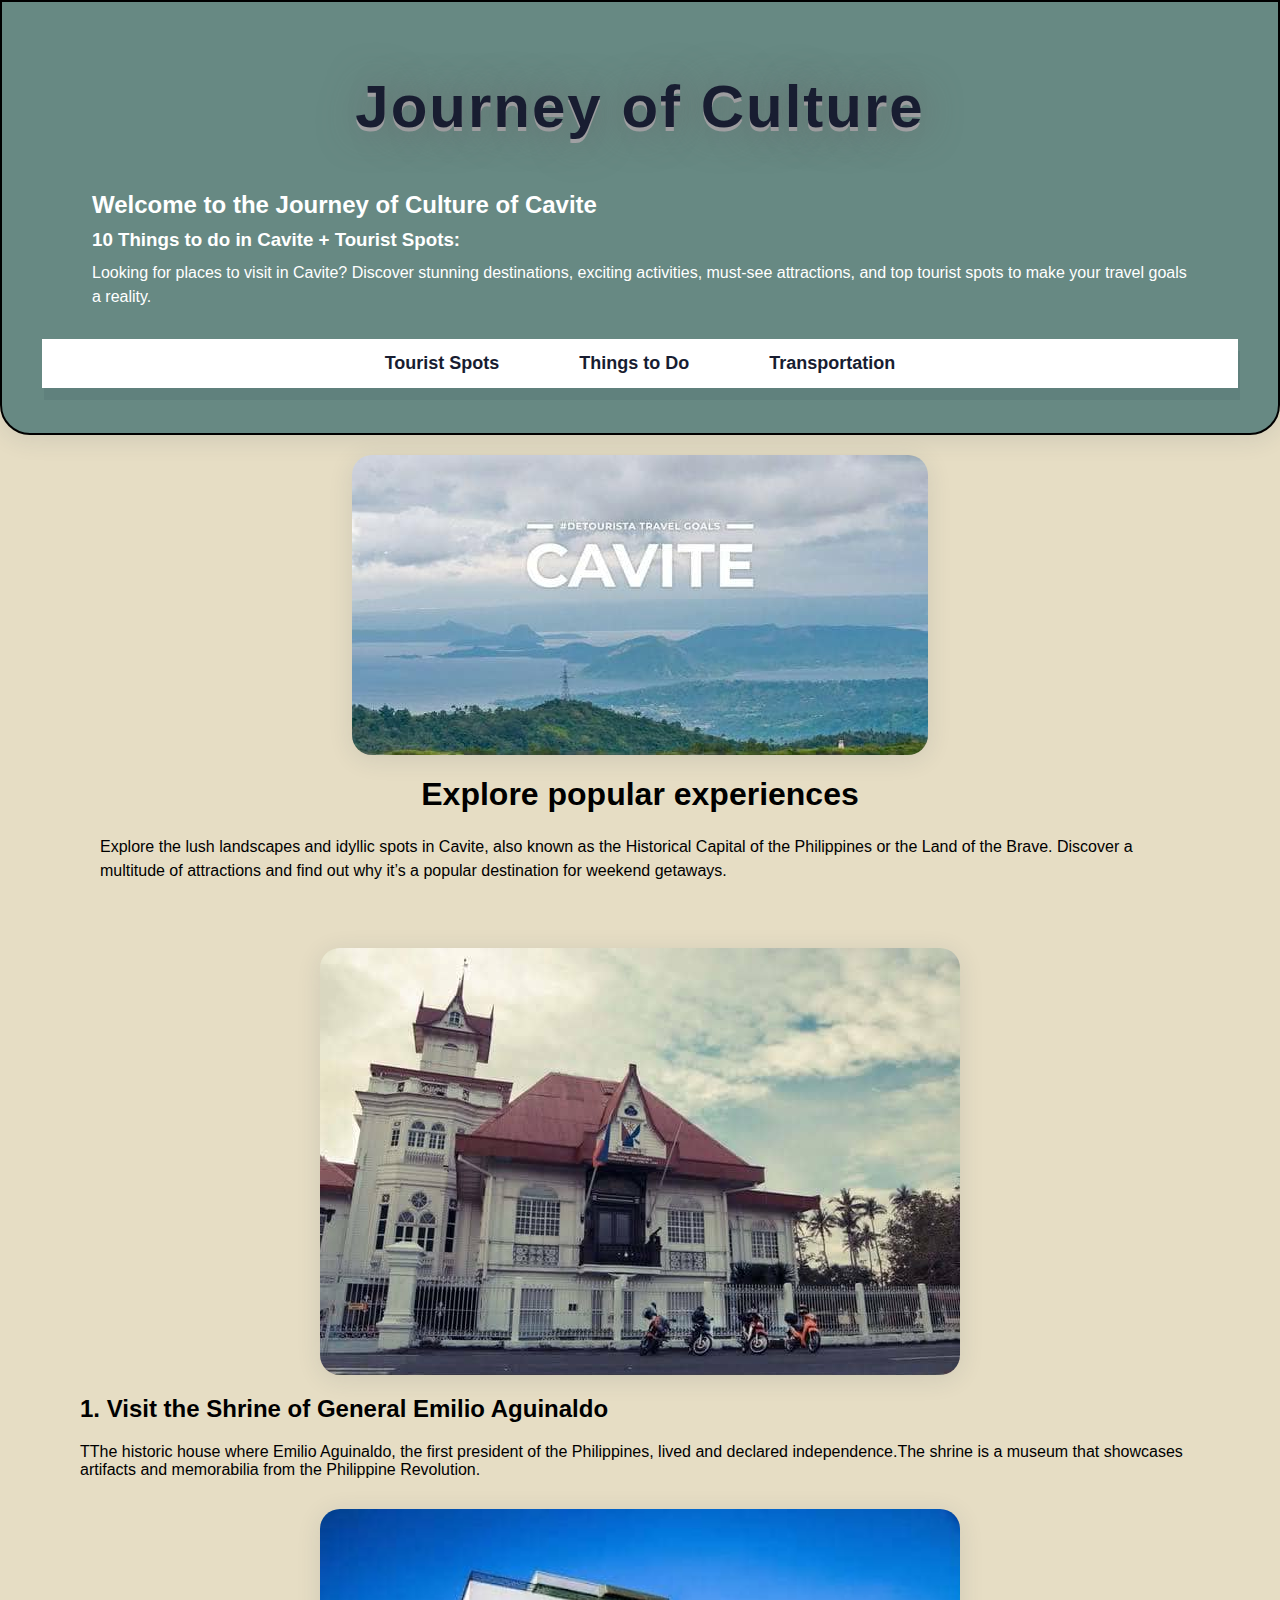
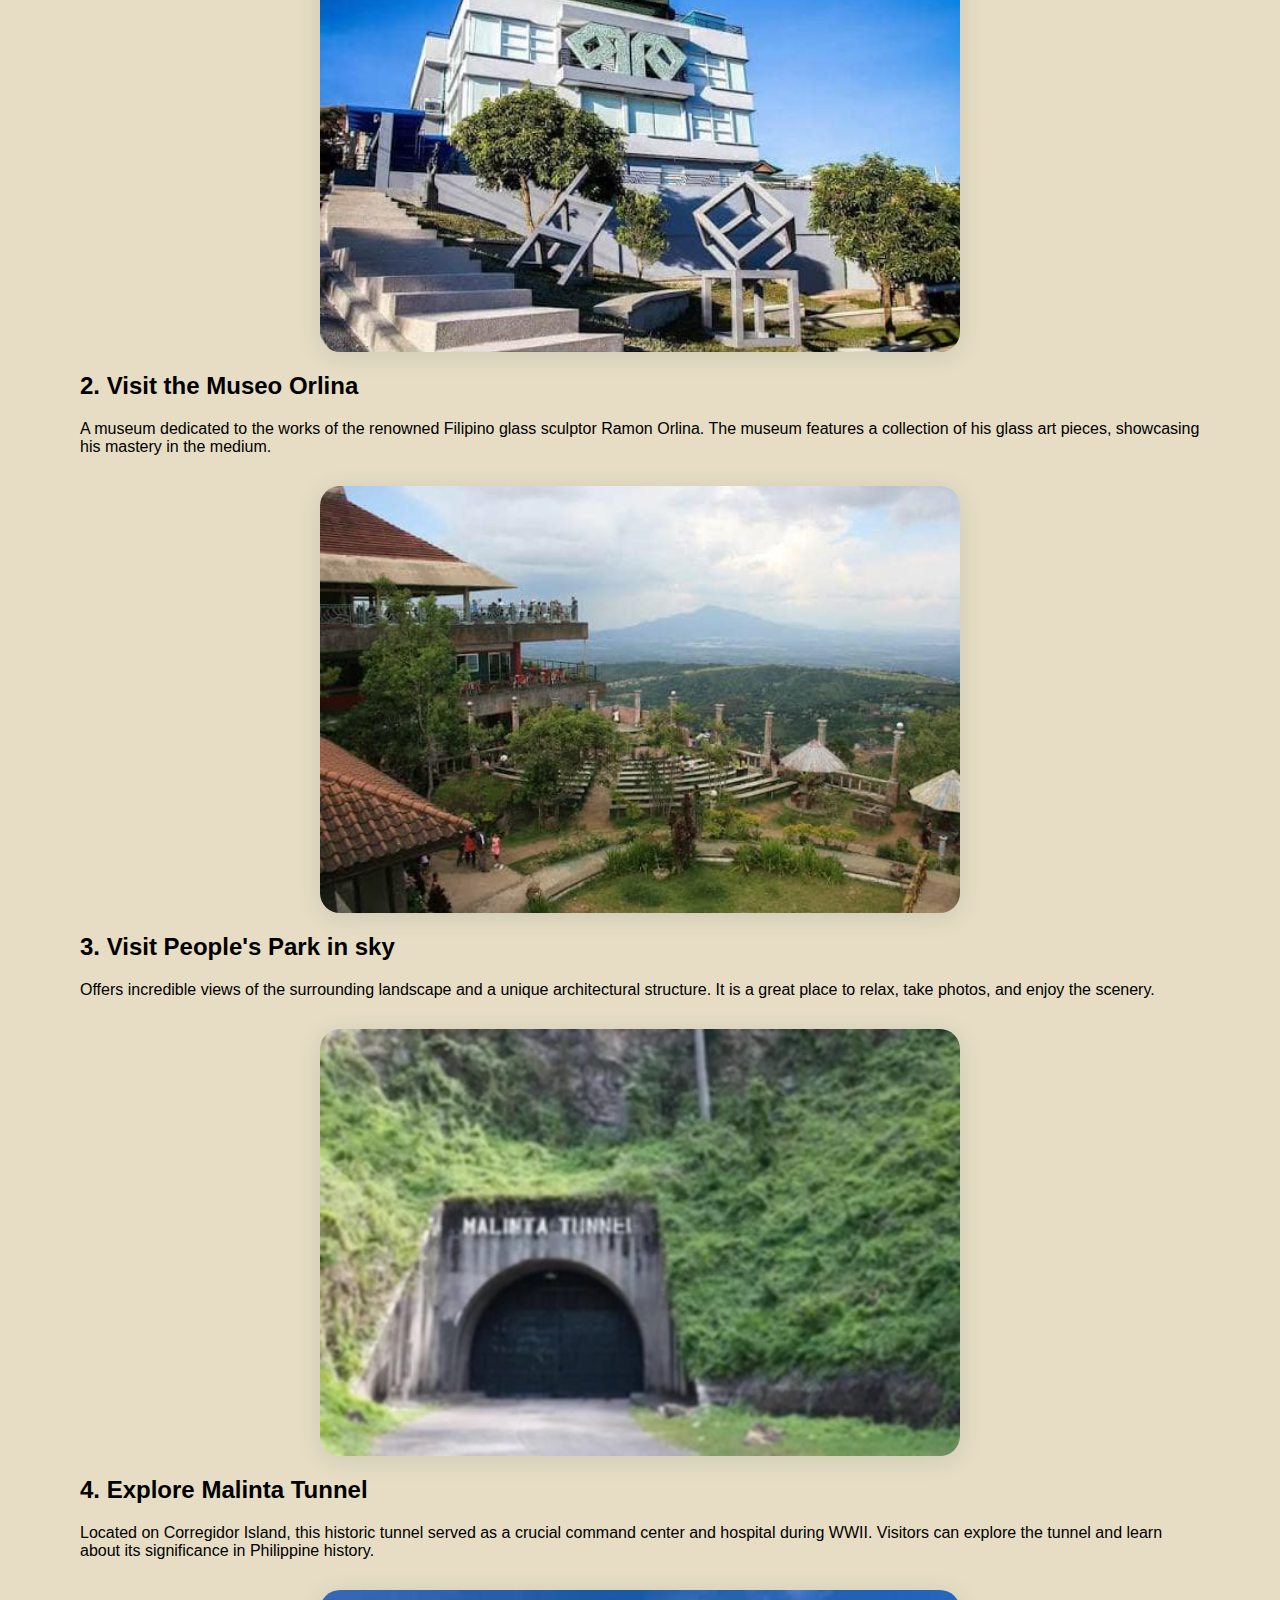
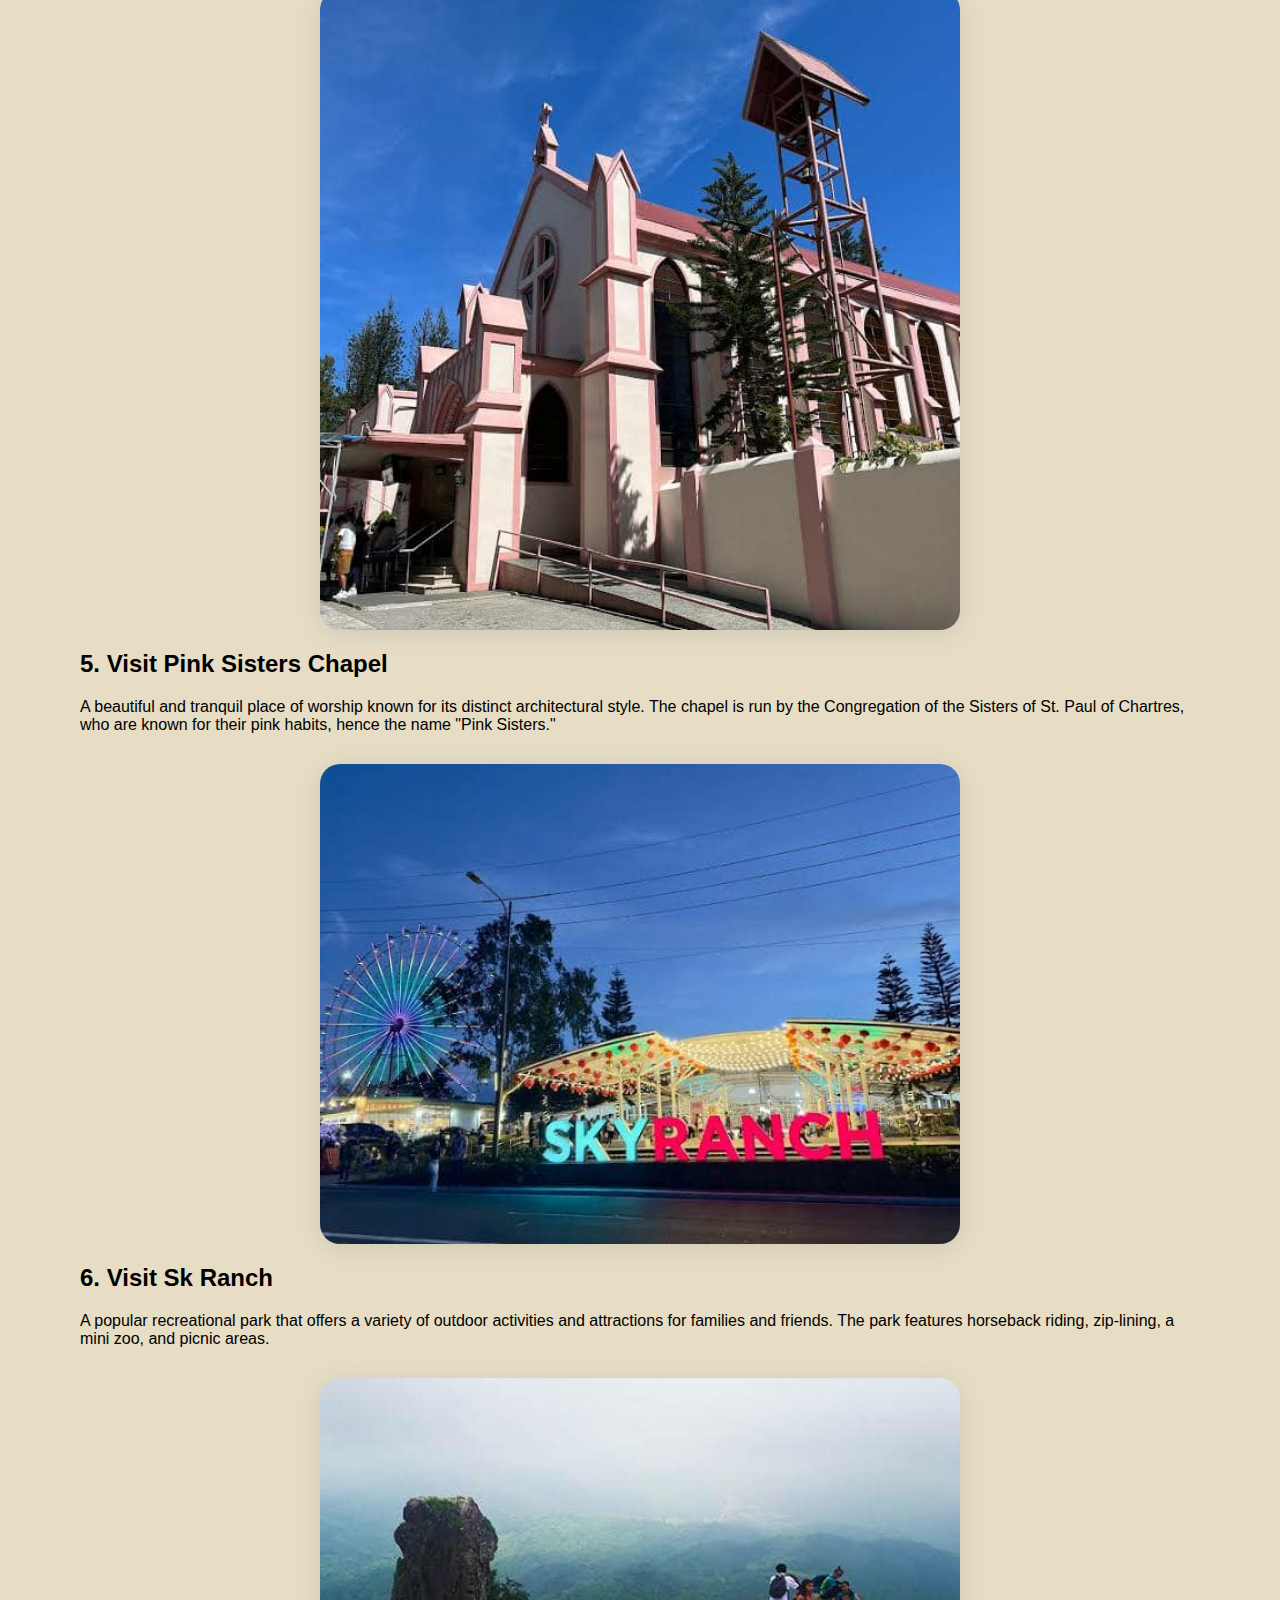
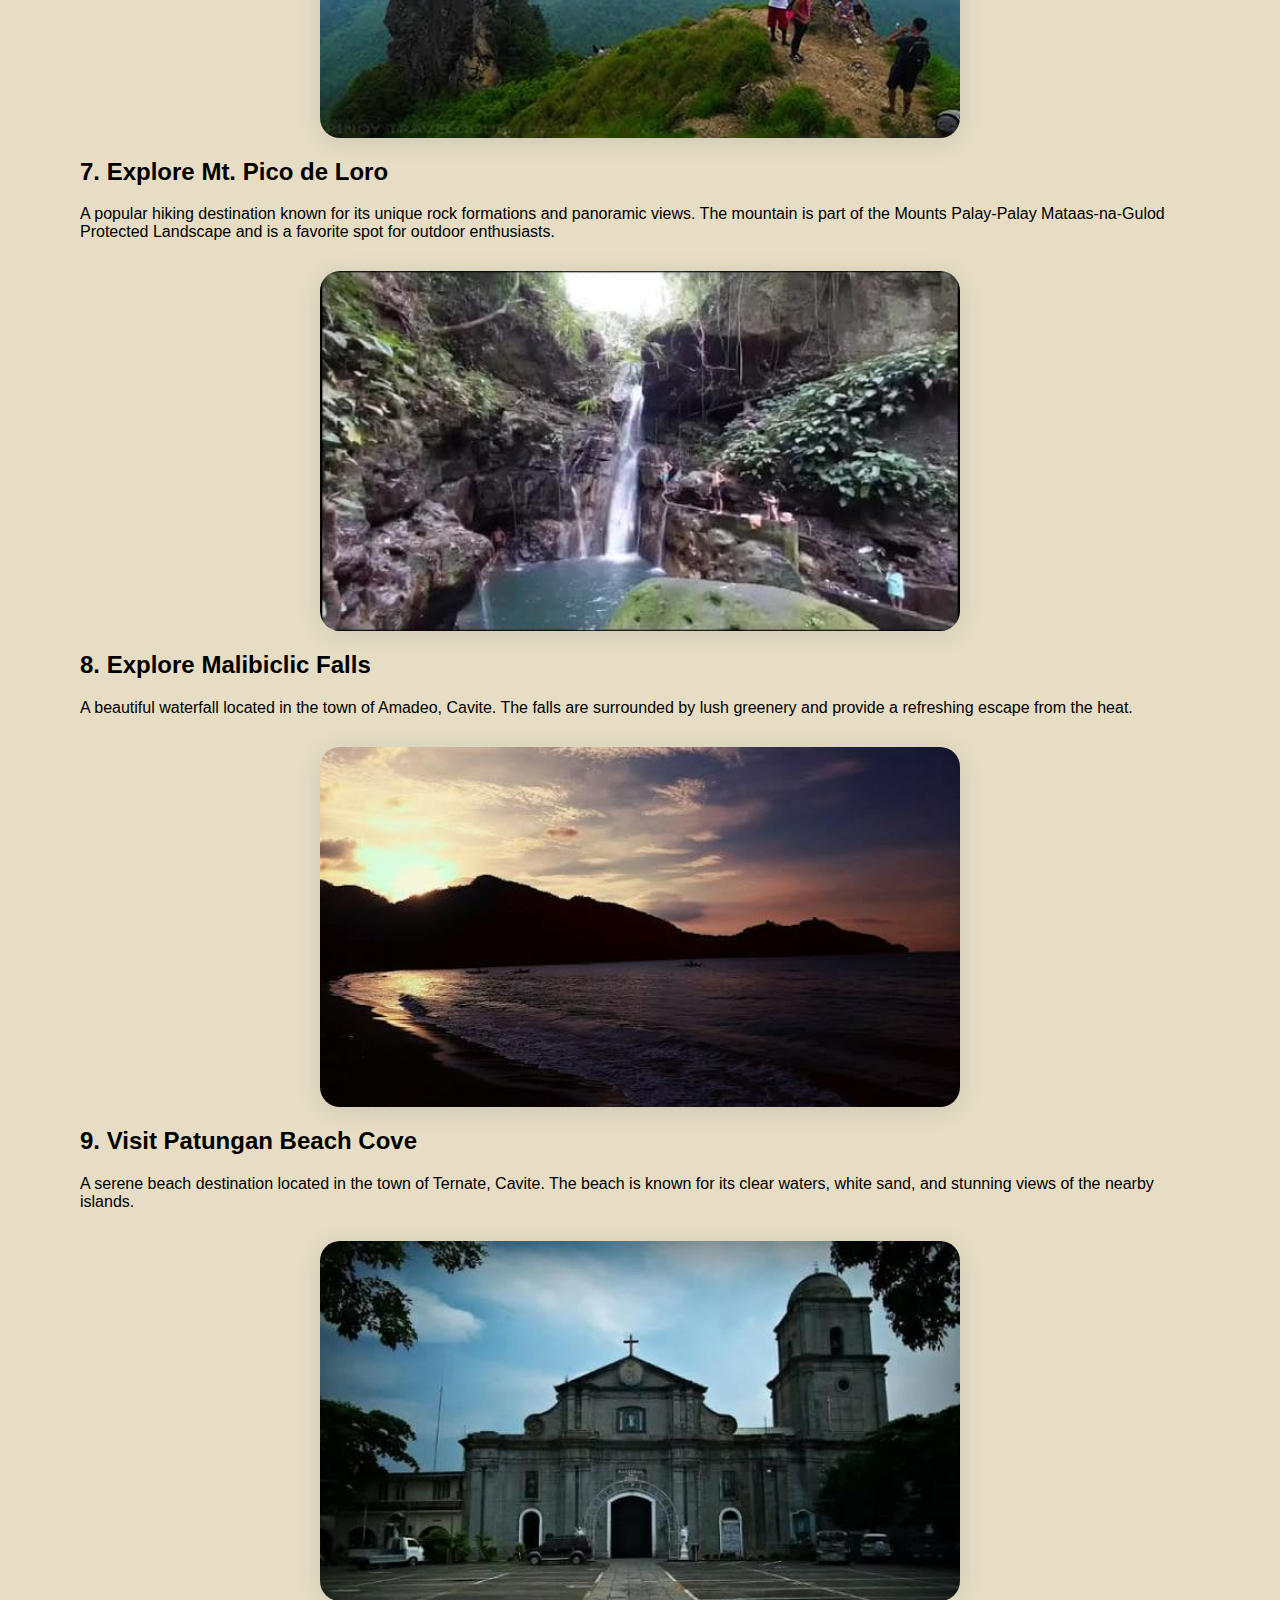
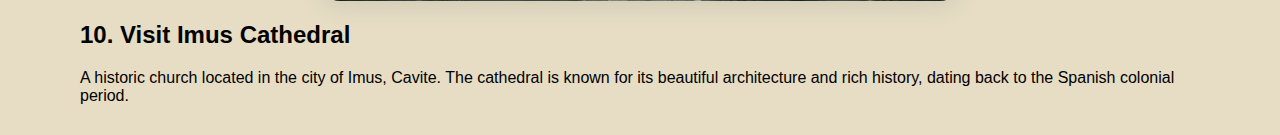
<file: index.html>
<!DOCTYPE html>
<html lang="en">

<head>
  <meta charset="UTF-8">
  <meta name="viewport" content="width=device-width, initial-scale=1.0">
  <title>Journey of Culture</title>
  <style>
    body {
      margin: 0;
      font-family: 'Montserrat', Arial, sans-serif;
      background: #E6DDC4;
      color: #000000;
    }

    header {
      border: solid 2px #000000;
      color: white;
      padding: 40px;
      background: #678983;
      box-shadow: 0 4px 24px rgba(44, 62, 80, 0.12);
      border-radius: 0px 0px 30px 30px;
    }

    .intro h2 {
      margin-top: 50px;
      margin-bottom: 0px;
      padding-left: 50px;
      padding-right: 50px;
    }

    .intro h3 {
      margin-top: 10px;
      margin-bottom: 3px;
      padding-left: 50px;
      padding-right: 50px;
    }

    .intro h1 {
      font-size: 60px;
      margin-bottom: 30px;
      margin-top: 30px;
      text-align: center;
      font-weight: 900;
      letter-spacing: 2px;
      color: #181D31;
      text-shadow: 0 1px 40px rgb(102, 102, 102), 0 4px 0 #ababae;
    }


    .subtitle {
      margin-top: 10px;
      margin-bottom: 30px;
      padding-left: 50px;
      padding-right: 50px;
      line-height: 1.5;
    }

    .navbar {
      background: #fff;
      box-shadow: 2px 12px rgba(44, 62, 80, 0.10);
      margin-bottom: 5px;
      padding: 0 0px;
    }

    .navbar ul {
      list-style: none;
      margin: 0;
      padding: 0;
      display: flex;
      justify-content: center;
    }

    .navbar ul li {
      margin: 0 18px;
    }

    .navbar ul li a {
      color: #181D31;
      text-decoration: none;
      font-weight: 600;
      font-size: 18px;
      padding: 14px 22px;
      border-radius: 8px;
      display: block;
    }

    .navbar ul li a:hover {
      background: #739EC9;
      color: #fff;
    }

    img {
      display: block;
      margin: 20px auto;
      max-width: 80%;
      height: auto;
      border-radius: 20px;
      box-shadow: 0 4px 24px rgba(44, 62, 80, 0.12);
    }

    .content h1 {
      text-align: center;
    }

    .content p {
      margin-top: 10px;
      margin-left: 50px;
      margin-right: 50px;
      margin-bottom: 30px;
      padding-left: 50px;
      padding-right: 50px;
      line-height: 1.5;
    }

    .body {
      padding-top: 15px;
    }

    .body img {
      width: 50%;
      height: 50%;

    }

    .body h2 {
      margin-left: 80px;
      margin-right: 80px;
      text-align: ;
      center;
    }

    .body p {
      margin-top: 10px;
      margin-left: 80px;
      margin-right: 80px;
      margin-bottom: 30px;
    }
  </style>
</head>

<body>
  <header>
    <div class="intro">
      <h1>Journey of Culture</h1>
      <h2>Welcome to the Journey of Culture of Cavite</h2>
      <h3>10 Things to do in Cavite + Tourist Spots:</h3>
      <p class="subtitle">Looking for places to visit in Cavite? Discover stunning destinations, exciting activities,
        must-see attractions, and top tourist spots to make your travel goals a reality.</p>
      <nav class="navbar">
        <ul>
          <li><a href="./index.html">Tourist Spots</a></li>
          <li><a href="./(2)index.html">Things to Do</a></li>
          <li><a href="./(3)index.html">Transportation</a></li>

        </ul>
      </nav>
  </header>
  <div class="content">
    <img src="img cavite.jpg.jpg" alt="Cavite">
    <h1>Explore popular experiences</h1>
    <p>Explore the lush landscapes and idyllic spots in Cavite, also known as the Historical Capital of the Philippines
      or the Land of the Brave. Discover a multitude of attractions and find out why it’s a popular destination for
      weekend getaways.</p>
  </div>
  <div class="body">
    <img src="./7a869c8a-37fb-4912-8717-2a43aa075e77.jpg" alt="General Emilio Aguinald">
    <h2>1. Visit the Shrine of General Emilio Aguinaldo</h2>
    <p>TThe historic house where Emilio Aguinaldo, the first president of the Philippines, lived and declared
      independence.The shrine is a museum that showcases artifacts and memorabilia from the Philippine Revolution.</p>

    <img src="./2f06b598-dda0-4e90-b2d2-d15aec11bc47.jpg" alt="Museo Orlina">
    <h2>2. Visit the Museo Orlina</h2>
    <p>A museum dedicated to the works of the renowned Filipino glass sculptor Ramon Orlina. The museum features a
      collection of his glass art pieces, showcasing his mastery in the medium.</p>

    <img src="./725f4eef-9129-4727-98b5-9af0a5207e8d.jpg" alt="People's Park in the Sky">
    <h2>3. Visit People's Park in sky</h2>
    <p>Offers incredible views of the surrounding landscape and a unique architectural structure. It is a great place to
      relax, take photos, and enjoy the scenery.</p>

    <img src="./99295c56-77de-43c7-823c-3112e4301f3c.jpg" alt="Malinta Tunnel">
    <h2>4. Explore Malinta Tunnel</h2>
    <p>Located on Corregidor Island, this historic tunnel served as a crucial command center and hospital during WWII.
      Visitors can explore the tunnel and learn about its significance in Philippine history.</p>

    <img src="./7c2909cf-b673-4363-be85-bdffac5c280b.jpg" alt="Pink Sisters Chapel">
    <h2>5. Visit Pink Sisters Chapel</h2>
    <p>A beautiful and tranquil place of worship known for its distinct architectural style. The chapel is run by the
      Congregation of the Sisters of St. Paul of Chartres, who are known for their pink habits, hence the name "Pink
      Sisters."</p>

    <img src="./97311c46-faf5-4c21-9811-f31b92cc6a1a.jpg" alt="Sk Ranch">
    <h2>6. Visit Sk Ranch</h2>
    <p>A popular recreational park that offers a variety of outdoor activities and attractions for families and friends.
      The park features horseback riding, zip-lining, a mini zoo, and picnic areas.</p>

    <img src="./8a572a33-f95f-4596-ac6e-a5b5ef5f4702 - Copy.jpg" alt="Malibiclic Falls">
    <h2>7. Explore Mt. Pico de Loro</h2>
    <p>A popular hiking destination known for its unique rock formations and panoramic views. The mountain is part of
      the Mounts Palay-Palay Mataas-na-Gulod Protected Landscape and is a favorite spot for outdoor enthusiasts.</p>

    <img src="./d84c956b-b98b-4df1-be74-243155f7c8e1.jpg" alt="">
    <h2>8. Explore Malibiclic Falls</h2>
    <p>A beautiful waterfall located in the town of Amadeo, Cavite. The falls are surrounded by lush greenery and
      provide a refreshing escape from the heat.</p>

    <img src="./fdeafe60-e017-436d-8f62-6bdcfc815c41.jpg" alt="Patungan Beach Cove">
    <h2>9. Visit Patungan Beach Cove</h2>
    <p>A serene beach destination located in the town of Ternate, Cavite. The beach is known for its clear waters, white
      sand, and stunning views of the nearby islands.</p>

    <img src="./30ae41ff-b915-48e9-9f9e-87b14e04d686.jpg" alt="Imus Cathedral">
    <h2>10. Visit Imus Cathedral</h2>
    <p>A historic church located in the city of Imus, Cavite. The cathedral is known for its beautiful architecture and
      rich history, dating back to the Spanish colonial period.</p>
  </div>
</body>

</html>
</file>
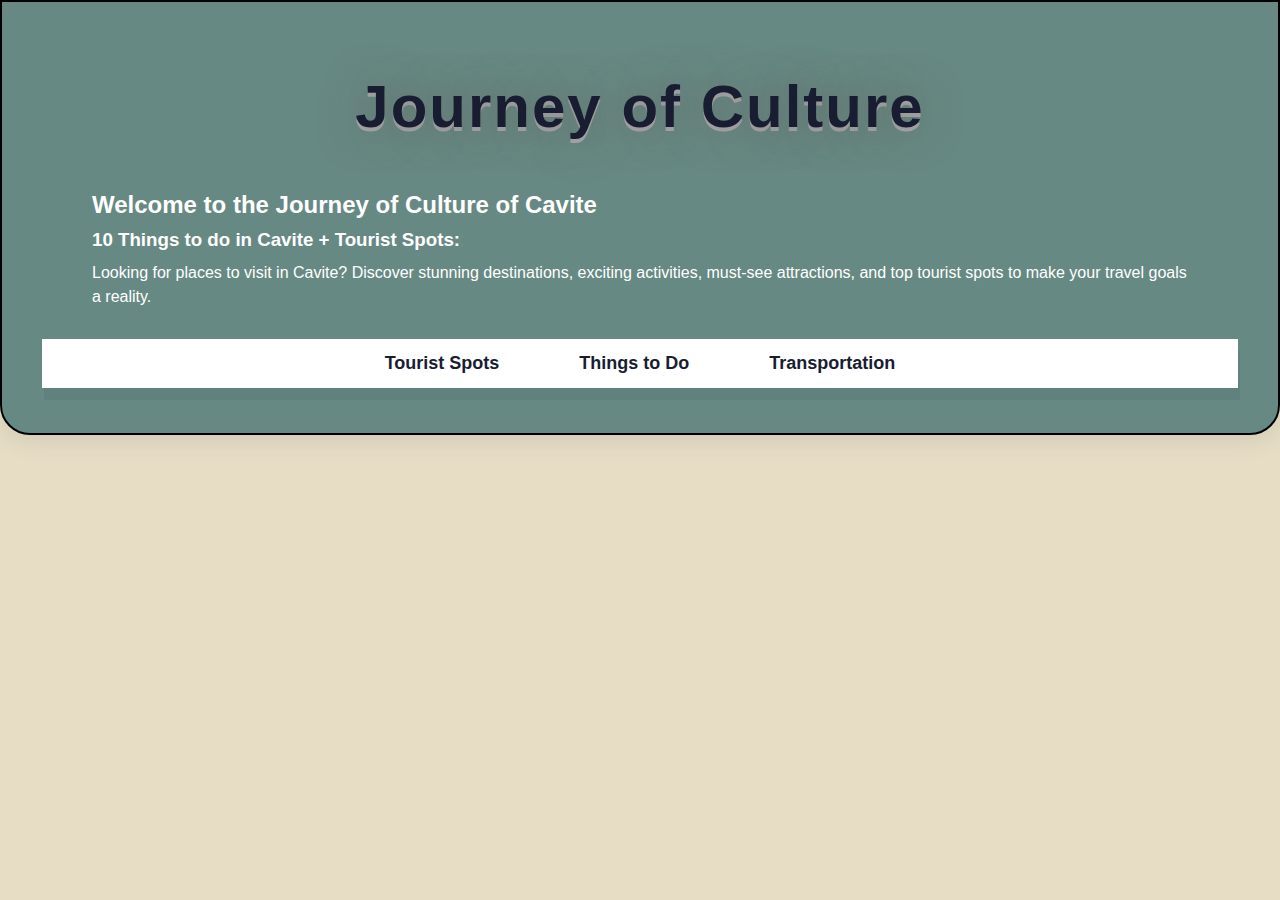
<file: (2)index.html>
<!DOCTYPE html>
<html lang="en">
<head>
    <meta charset="UTF-8">
    <meta name="viewport" content="width=device-width, initial-scale=1.0">
    <title>Things To Do</title>
     <style>
    body {
      margin: 0; 
      font-family: 'Montserrat', Arial, sans-serif;
      background:#E6DDC4;
      color: #000000;
    }  
    header {
      border:solid 2px #000000;
      color:white;
      padding: 40px;
      background: #678983;
      box-shadow: 0 4px 24px rgba(44,62,80,0.12);
      border-radius: 0px 0px 30px 30px;
    }
    .intro h2 {
      margin-top: 50px;
      margin-bottom: 0px;
      padding-left: 50px;
      padding-right: 50px;
    }
    .intro h3 {
      margin-top: 10px;
      margin-bottom: 3px;
       padding-left: 50px;
       padding-right: 50px;
    } 
   .intro h1 {
  font-size: 60px;
  margin-bottom: 30px;
  margin-top: 30px;
  text-align: center;
  font-weight: 900;
  letter-spacing: 2px;
  color: #181D31;
  text-shadow: 0 1px 40px rgb(102, 102, 102), 0 4px 0 #ababae;
    }
    

    .subtitle {
      margin-top: 10px;
      margin-bottom: 30px;
       padding-left: 50px;
       padding-right: 50px;
      line-height: 1.5;
    }
    .navbar {
  background: #fff;
  box-shadow:2px 12px rgba(44,62,80,0.10);
  margin-bottom: 5px;
  padding: 0 0px;
}
.navbar ul {
  list-style: none;
  margin: 0;
  padding: 0;
  display: flex;
  justify-content: center;
}
.navbar ul li {
  margin: 0 18px;
}
.navbar ul li a {
  color: #181D31;
  text-decoration: none;
  font-weight: 600;
  font-size: 18px;
  padding: 14px 22px;
  border-radius: 8px;
  display: block;
}
.navbar ul li a:hover {
  background: #739EC9;
  color: #fff;
}
    </style>
</head>
<body>
    
</body>
<header> 
  <div class="intro">
     <h1>Journey of Culture</h1>
     <h2>Welcome to the Journey of Culture of Cavite</h2>
     <h3>10 Things to do in Cavite + Tourist Spots:</h3>
     <p class="subtitle">Looking for places to visit in Cavite? Discover stunning destinations, exciting activities, must-see attractions, and top tourist spots to make your travel goals a reality.</p>
     <nav class="navbar">
  <ul>
   <li><a href="./index.html">Tourist Spots</a></li>
          <li><a href="./(2)index.html">Things to Do</a></li>
          <li><a href="./(3)index.html">Transportation</a></li>
  
  </ul>
</nav>
</header>
</html>
</file>
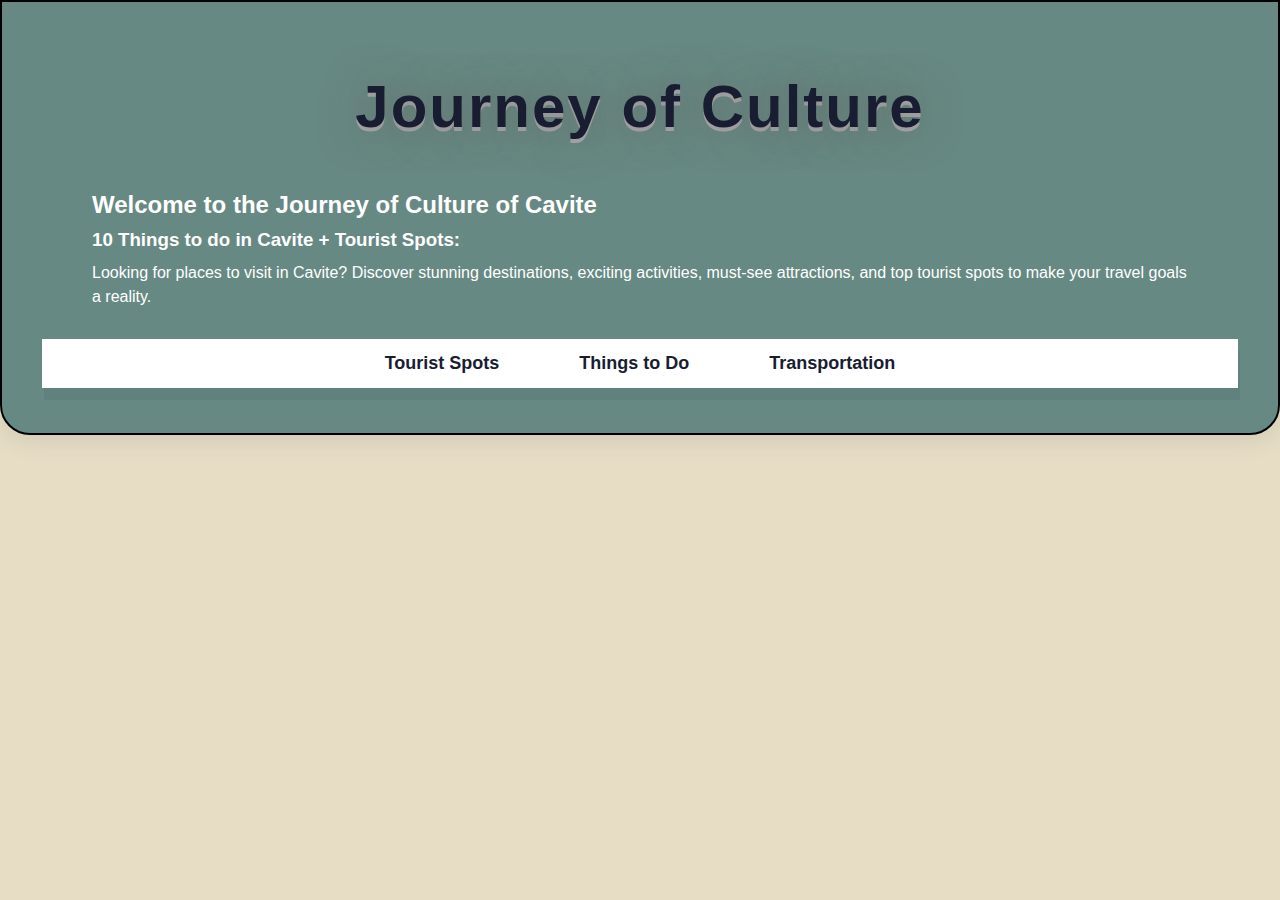
<file: (3)index.html>
<!DOCTYPE html>
<html lang="en">
<head>
    <meta charset="UTF-8">
    <meta name="viewport" content="width=device-width, initial-scale=1.0">
    <title>Transportation</title>
     <style>
    body {
      margin: 0; 
      font-family: 'Montserrat', Arial, sans-serif;
      background:#E6DDC4;
      color: #000000;
    }  
    header {
      border:solid 2px #000000;
      color:white;
      padding: 40px;
      background: #678983;
      box-shadow: 0 4px 24px rgba(44,62,80,0.12);
      border-radius: 0px 0px 30px 30px;
    }
    .intro h2 {
      margin-top: 50px;
      margin-bottom: 0px;
      padding-left: 50px;
      padding-right: 50px;
    }
    .intro h3 {
      margin-top: 10px;
      margin-bottom: 3px;
       padding-left: 50px;
       padding-right: 50px;
    } 
   .intro h1 {
  font-size: 60px;
  margin-bottom: 30px;
  margin-top: 30px;
  text-align: center;
  font-weight: 900;
  letter-spacing: 2px;
  color: #181D31;
  text-shadow: 0 1px 40px rgb(102, 102, 102), 0 4px 0 #ababae;
    }
    

    .subtitle {
      margin-top: 10px;
      margin-bottom: 30px;
       padding-left: 50px;
       padding-right: 50px;
      line-height: 1.5;
    }
    .navbar {
  background: #fff;
  box-shadow:2px 12px rgba(44,62,80,0.10);
  margin-bottom: 5px;
  padding: 0 0px;
}
.navbar ul {
  list-style: none;
  margin: 0;
  padding: 0;
  display: flex;
  justify-content: center;
}
.navbar ul li {
  margin: 0 18px;
}
.navbar ul li a {
  color: #181D31;
  text-decoration: none;
  font-weight: 600;
  font-size: 18px;
  padding: 14px 22px;
  border-radius: 8px;
  display: block;
}
.navbar ul li a:hover {
  background: #739EC9;
  color: #fff;
}
    </style>
</head>
<body>
    
</body>
<header> 
  <div class="intro">
     <h1>Journey of Culture</h1>
     <h2>Welcome to the Journey of Culture of Cavite</h2>
     <h3>10 Things to do in Cavite + Tourist Spots:</h3>
     <p class="subtitle">Looking for places to visit in Cavite? Discover stunning destinations, exciting activities, must-see attractions, and top tourist spots to make your travel goals a reality.</p>
     <nav class="navbar">
  <ul>
    <li><a href="./index.html">Tourist Spots</a></li>
          <li><a href="./(2)index.html">Things to Do</a></li>
          <li><a href="./(3)index.html">Transportation</a></li>
  
  </ul>
</nav>
</header>
</html>
</file>
